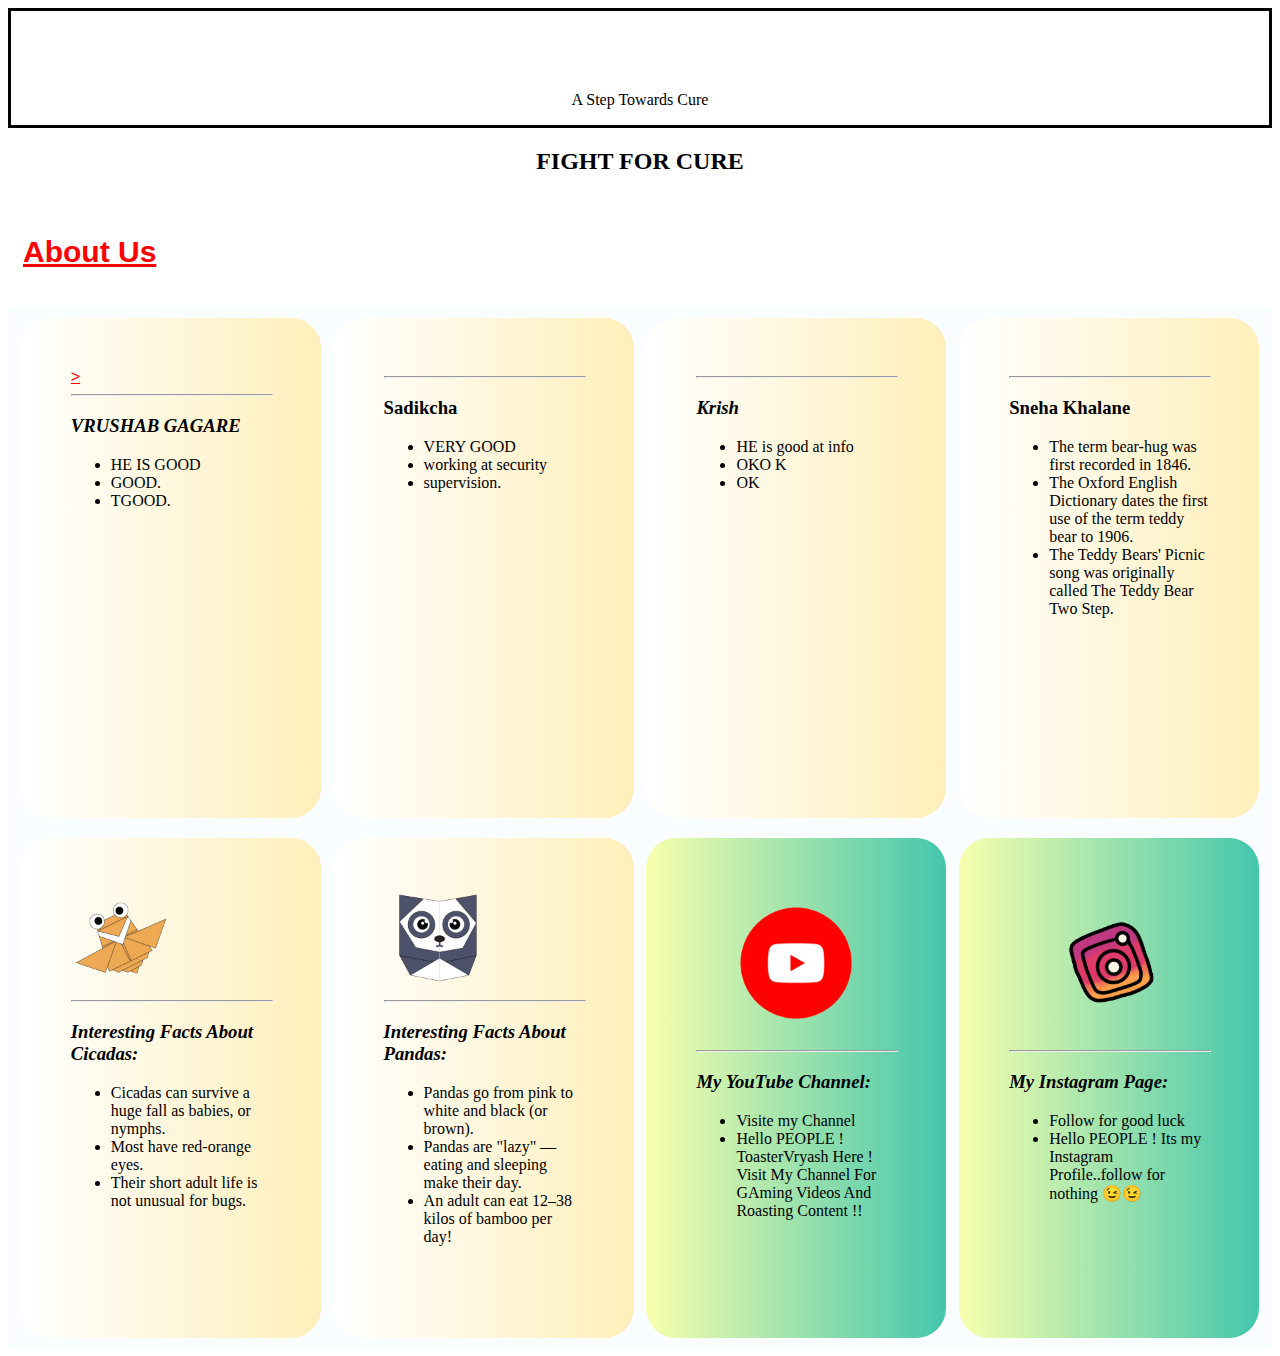
<file: index.html>
<!DOCTYPE html>
<html>

<head>
  <title>ENGLISH GROUP</title>
 
  <link rel="stylesheet"
    type="text/css"
    href="style.css"/>
</head>

<body style="background: url(https://cutewallpaper.org/21/animated-forest-backgrounds/Falling-Autumn-Green-Leaves-Video-Motion-Graphics-Animation-Background-Loop-HD.png); background-size: 130%;">

  <div class="head">
    <font color = "white">
      <h1><b><center>
       
 Rescue Mother Earth
      
      </center></b></h1>
    </font>
    <center><p>A Step Towards Cure
 
    </p></center>
  </div>

  <div class="note">
    <font color = "black">
    <h2><center>FIGHT FOR CURE</center></h2></font>
  </div>

  <div class="menu">
    <f>
    <h2> <a href="about.html">About Us</a>
    
  </div>











  <div class="grid">
    <div class="origami">
    <div class="camel">
      <div class="img">
      <a href="http://origami.me/camel" target="_blank">></a>
    </div>
      <hr width = 200px>
      <p><i><h3>VRUSHAB GAGARE</h3></i></p>
      <ul>
        <li> HE IS GOOD<br></li>
          <li> GOOD.<br></li>
          <li>TGOOD.</li>
    
      </div>
      </ul>
    </div>


















    <div class="origami">
    <div class="pigeon">
      <div class="img">
      <a href="http://origami.me/pigeon" target="_blank"></a>
    </div>
      <hr width = 200px>
      <p><h3>Sadikcha</h3></p>
      <ul>
        <li>VERY GOOD</li>
        <li>working at security</li>
        <li>supervision.</li>
        </div>
      </ul>
    </div>

    <div class="origami">
    <div class="chameleon">
      <div class="img">
      <a href="http://origami.me/chameleon" target="_blank"></a>
        </div>
          <hr width = 200px>
      <p><i><h3>Krish</h3></i></p>
      <ul>
        <li> HE is good at info </li>
      <li> OKO K<br></li>
        <li>OK</li>
        </div>
      </ul>
    </div>













    <div class="origami">
    <div class="teddy">
      <div class="img">
      <a href="http://origami.me/teddy-bear" target="_blank"></a>
    </div>
      <hr width = 200px>
      <p><h3>Sneha Khalane</h3></p>
      <ul>
        <li> The term bear-hug was first recorded in 1846.<br></li>
      <li> The Oxford English Dictionary dates the first use of the term teddy bear to 1906.<br></li>
        <li>The Teddy Bears' Picnic song was originally called The Teddy Bear Two Step.</li>
        </div>
      </ul>
    </div>

    <div class="origami">
    <div class="cicada">
      <div class="img">
      <a href="http://origami.me/flying-cicada" target="_blank"><img src="cicada.png" width=100
          height=100></a>
        </div>
          <hr width = 200px>
      <p><i><h3>Interesting Facts About Cicadas:</h3></i></p>
      <ul>
        <li> Cicadas can survive a huge fall as babies, or nymphs.<br></li>
      <li> Most have red-orange eyes.<br></li>
        <li>Their short adult life is not unusual for bugs.</li>
      </div>
      </ul>
    </div>
    










    


    <div class="origami">
    <div class="panda">
      <div class="img">
      <a href="http://origami.me/panda" target="_blank"><img src="panda.png" width=100 height=100></a>
    </div>
      <hr width = 200px>
      <p><i><h3>Interesting Facts About Pandas:</h3></i></p>
      <ul>
        <li> Pandas go from pink to white and black (or brown).<br></li>
      <li> Pandas are "lazy" — eating and sleeping make their day.<br></li>
        <li>An adult can eat 12–38 kilos of bamboo per day!</li>
      </div>
      </ul>
    </div>






    



<div class="origami">
    <div class = "youtube">
      <div class = "img">
      <a href = "https://www.youtube.com/channel/UC9iO37UFBfiXKDqrzsOLklg" target="_blank"><center><img src = "yt.gif" width= 150 height= 150></center></a>
    </div>
      <hr width = 200px>
          <p><i><h3>My YouTube Channel:</h3></i></p>
          <ul>
              <li>Visite my Channel <br></li>
              <li>Hello PEOPLE ! ToasterVryash Here ! Visit My Channel For GAming Videos And Roasting Content !! <br></li>
          </div>
              
          </ul>
        </div>
















        <div class="origami">
  
      <div class = "instagram">
      <div class="img">
        <a href = "https://www.instagram.com/vrus_hab136"><center><img src = "instagram.gif" width= 150 height= 150></center></a>
        </div>
        <hr width = 200px>
          <p><i><h3>My Instagram Page:</h3></i></p>
          <ul>
              <li> Follow for good luck <br></li>
              <li>Hello PEOPLE ! Its my Instagram Profile..follow for nothing 😉😉<br></li>
              </div>
          </ul>
          
    
    
  </div>

</body>

</html>
</file>
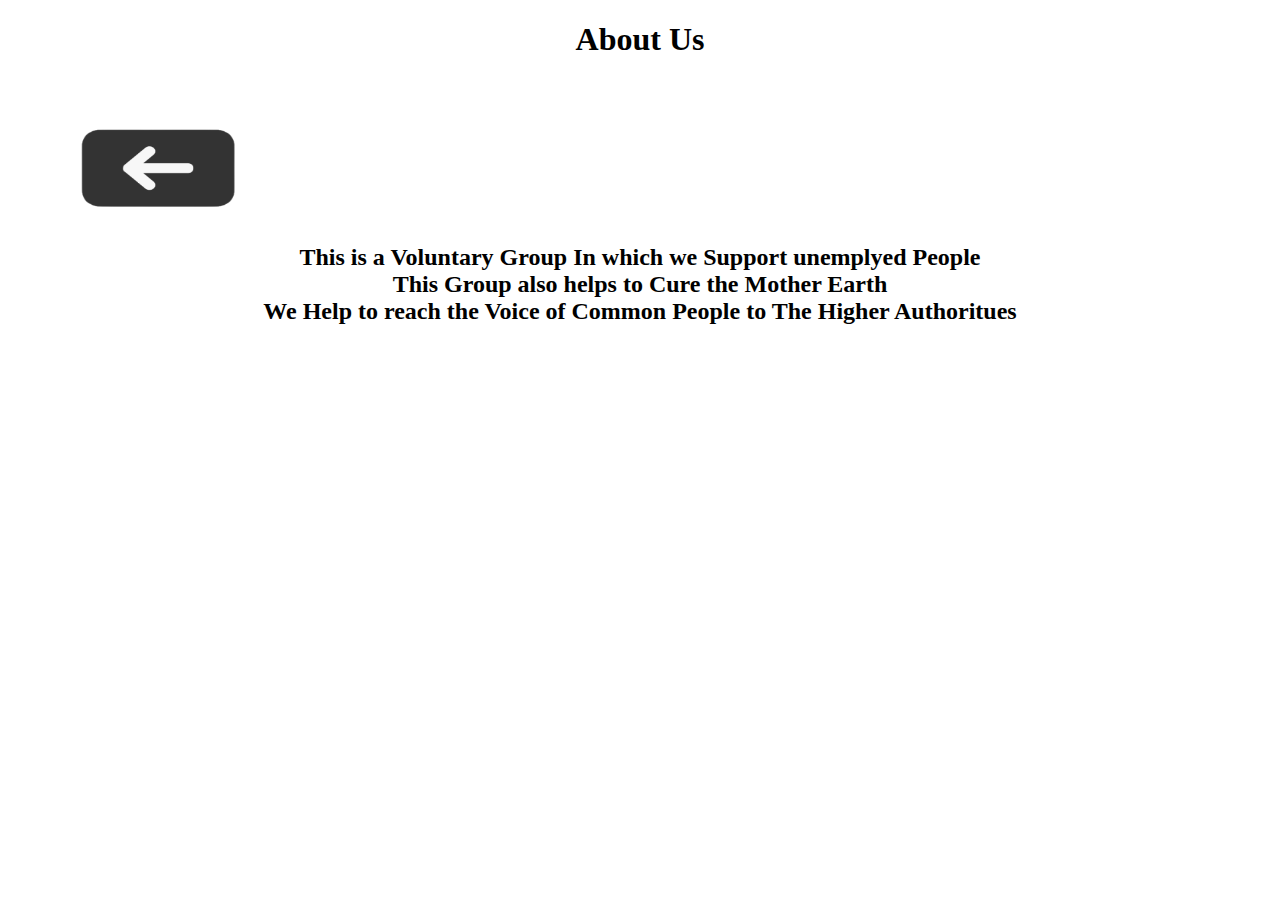
<file: about.html>
<!DOCTYPE html>
<html>
  <head>
    <title>
      Origami designs
    </title>
    <style>
      h1 {
        color:black;
        font-family: Comic Sans, Comic Sans MS, cursive;
      }
      h2 {
        color: black;
        font-family: Comic Sans, Comic Sans MS, cursive;
      }
     
    </style>
  </head>
  <body style="background: url(https://cdn2.vectorstock.com/i/1000x1000/95/16/cartoon-background-bright-green-field-vector-6379516.jpg);background-size:100%">
    <h1><b><center>About Us</center></b></h1><br>
    <h2> <a href="index.html"><img src="home.png" width=300 height=100></a><br></h2>

    <h2>
      <font color = "black"><center><font face = "Comic Sans ">
    <center>
 This is a Voluntary Group In which we Support unemplyed People<br>
  This Group also helps to Cure the Mother Earth <br>
  We Help to reach the Voice of Common People to The Higher Authoritues
 </center>
      </font>
   </center>
    </font>
    </h2>

    
   

   
    
  </body>
</html>
</file>
<file: style.css>
.head{
 
  
  
    border:solid;
    font-family: URW Chancery L, cursive;
    
     }
  
     .note{
       background-color: white;
       font-family: Comic Sans, Comic Sans MS, cursive;
       border: url(https://images.unsplash.com/photo-1432847712612-926caafaa802?ixlib=rb-1.2.1&ixid=MXwxMjA3fDB8MHxleHBsb3JlLWZlZWR8Mnx8fGVufDB8fHw%3D&w=1000&q=80);
     }

.menu{
  display: flex;
     justify-content: space-between;
     padding: 15px;
     font-size: 20px;
     font-family: sans-serif;
     font-weight: 400;
     color: #fdd700;
}

.img{
  border:inherit;
}

a:link{
  transform: scale(1.2);
  color: rgb(255, 0, 0);
  font-family: Impact, Haettenschweiler, 'Arial Narrow Bold', sans-serif;
}


a:visited{
  color: rgb(123, 255, 0);
  font-family: Impact, Haettenschweiler, 'Arial Narrow Bold', sans-serif;
}

  
  .grid {
    background: darkred;
    background-color: #f0f8ff4d; /*back for content transparent*/
    display: flex;
    justify-content: space-evenly;
    flex-direction: row;
    text-align: left;
    flex-wrap: wrap;
  }
  
  .camel {
    border-radius: 30px ;
    background: #FFEFBA;  /* fallback for old browsers */
background: -webkit-linear-gradient(to right, #FFFFFF, #FFEFBA);  /* Chrome 10-25, Safari 5.1-6 */
background: linear-gradient(to right, #FFFFFF, #FFEFBA); /* W3C, IE 10+/ Edge, Firefox 16+, Chrome 26+, Opera 12+, Safari 7+ */

    
    margin-top: 10px;
    margin-bottom: 10px;
    width: 200px;
    height: 400px;
    padding: 50px;
    background-color:#E8E5E4;
    border-width: 6px;
   
  }
  
  
  .chameleon {
    border-radius: 30px ;
    
    border-radius: 30px ;
    background: #FFEFBA;  /* fallback for old browsers */
background: -webkit-linear-gradient(to right, #FFFFFF, #FFEFBA);  /* Chrome 10-25, Safari 5.1-6 */
background: linear-gradient(to right, #FFFFFF, #FFEFBA); /* W3C, IE 10+/ Edge, Firefox 16+, Chrome 26+, Opera 12+, Safari 7+ */

    margin-top: 10px;
    margin-bottom: 10px;
    width: 200px;
    height: 400px;
    padding: 50px;
    background-color:#E8E5E4;
    border-width: 6px;
  }
  
  .cicada {
    border-radius: 30px ;
    border-radius: 30px ;

    background: #FFEFBA;  /* fallback for old browsers */
background: -webkit-linear-gradient(to right, #FFFFFF, #FFEFBA);  /* Chrome 10-25, Safari 5.1-6 */
background: linear-gradient(to right, #FFFFFF, #FFEFBA); /* W3C, IE 10+/ Edge, Firefox 16+, Chrome 26+, Opera 12+, Safari 7+ */
    margin-top: 10px;
    margin-bottom: 10px;
    width: 200px;
    height: 400px;
    padding: 50px;
    background-color:#E8E5E4;
    border-width: 6px;
  }
  
  .panda {
    border-radius: 30px ;
    border-radius: 30px ;
    background: #FFEFBA;  /* fallback for old browsers */
background: -webkit-linear-gradient(to right, #FFFFFF, #FFEFBA);  /* Chrome 10-25, Safari 5.1-6 */
background: linear-gradient(to right, #FFFFFF, #FFEFBA); /* W3C, IE 10+/ Edge, Firefox 16+, Chrome 26+, Opera 12+, Safari 7+ */

    margin-top: 10px;
    margin-bottom: 10px;
    width: 200px;
    height: 400px;
    padding: 50px;
    background-color:#E8E5E4;
    border-width: 6px;
  }
  
  .pigeon {
    border-radius: 30px ;
    border-radius: 30px ;
    background: #FFEFBA;  /* fallback for old browsers */
background: -webkit-linear-gradient(to right, #FFFFFF, #FFEFBA);  /* Chrome 10-25, Safari 5.1-6 */
background: linear-gradient(to right, #FFFFFF, #FFEFBA); /* W3C, IE 10+/ Edge, Firefox 16+, Chrome 26+, Opera 12+, Safari 7+ */

    margin-top: 10px;
    margin-bottom: 10px;
    width: 200px;
    height: 400px;
    padding: 50px;
    background-color:#E8E5E4;
    border-width: 6px;
  }
  
  .teddy {
    border-image-outset: 0in;
    border-radius: 30px ;
    border-radius: 30px ;
    background: #FFEFBA;  /* fallback for old browsers */
background: -webkit-linear-gradient(to right, #FFFFFF, #FFEFBA);  /* Chrome 10-25, Safari 5.1-6 */
background: linear-gradient(to right, #FFFFFF, #FFEFBA); /* W3C, IE 10+/ Edge, Firefox 16+, Chrome 26+, Opera 12+, Safari 7+ */

    height: 400px;
    margin-top: 10px;
    margin-bottom: 10px;
    width: 200px;
    height: 400px;
    padding: 50px;
    background-color:#E8E5E4;
    border-width: 6px;
  }

  .youtube{
     border-radius: 30px ;
     background: #43C6AC;  /* fallback for old browsers */
     background: -webkit-linear-gradient(to right, #F8FFAE, #43C6AC);  /* Chrome 10-25, Safari 5.1-6 */
     background: linear-gradient(to right, #F8FFAE, #43C6AC); /* W3C, IE 10+/ Edge, Firefox 16+, Chrome 26+, Opera 12+, Safari 7+ */
     
    margin-top: 10px;
    margin-bottom: 10px;
    width: 200px;
    height: 400px;
    padding: 50px;
    background-color:#E8E5E4;
    border-width: 6px;
  }

  .instagram{
    border-radius: 30px ;
    background: #43C6AC;  /* fallback for old browsers */
background: -webkit-linear-gradient(to right, #F8FFAE, #43C6AC);  /* Chrome 10-25, Safari 5.1-6 */
background: linear-gradient(to right, #F8FFAE, #43C6AC); /* W3C, IE 10+/ Edge, Firefox 16+, Chrome 26+, Opera 12+, Safari 7+ */

    margin-top: 10px;
    margin-bottom: 10px;
    width: 200px;
    height: 400px;  
    padding: 50px;
    background-color:#E8E5E4;
    border-width: 6px;
    
  }



  .origami:hover{
    transform:  scale(1.3);
    position:relative;
    transition:all 500ms ease-in-out;
    

    color: #8E2DE2;  
    color: -webkit-linear-gradient(to right, #4A00E0, #8E2DE2);  
    color: linear-gradient(to right, #4A00E0, #8E2DE2); 
    


    
    
  }

 
  
  a:link{
    transform: scale(1.2);
    color: rgb(255, 0, 0);
    font-family: Impact, Haettenschweiler, 'Arial Narrow Bold', sans-serif;
  }
  
  
  a:visited{
    color: rgb(255, 123, 0);
    font-family: Impact, Haettenschweiler, 'Arial Narrow Bold', sans-serif;
  }
  

  .text-center{
    text-align: center;
    margin-top: 20%;
  }
  .hover-border{
    font-family: 'Courier New', Courier, monospace;
    font-size: 60px;
    text-decoration: none;
    position:relative;
  }

  .hover-border::after{
    content:'';
    width:0%;
    height:5px;
    background: #EECDA3;  /* fallback for old browsers */
background: -webkit-linear-gradient(to right, #EF629F, #EECDA3);  /* Chrome 10-25, Safari 5.1-6 */
background: linear-gradient(to right, #EF629F, #EECDA3); /* W3C, IE 10+/ Edge, Firefox 16+, Chrome 26+, Opera 12+, Safari 7+ */


     position:absolute;
     bottom:100%; left:25%;
     border-radius: 10px;
     transition: all 500ms ease;


  }
  .hover-border:hover::after{
    left:0%;
    width: 100%;

  }
</file>
